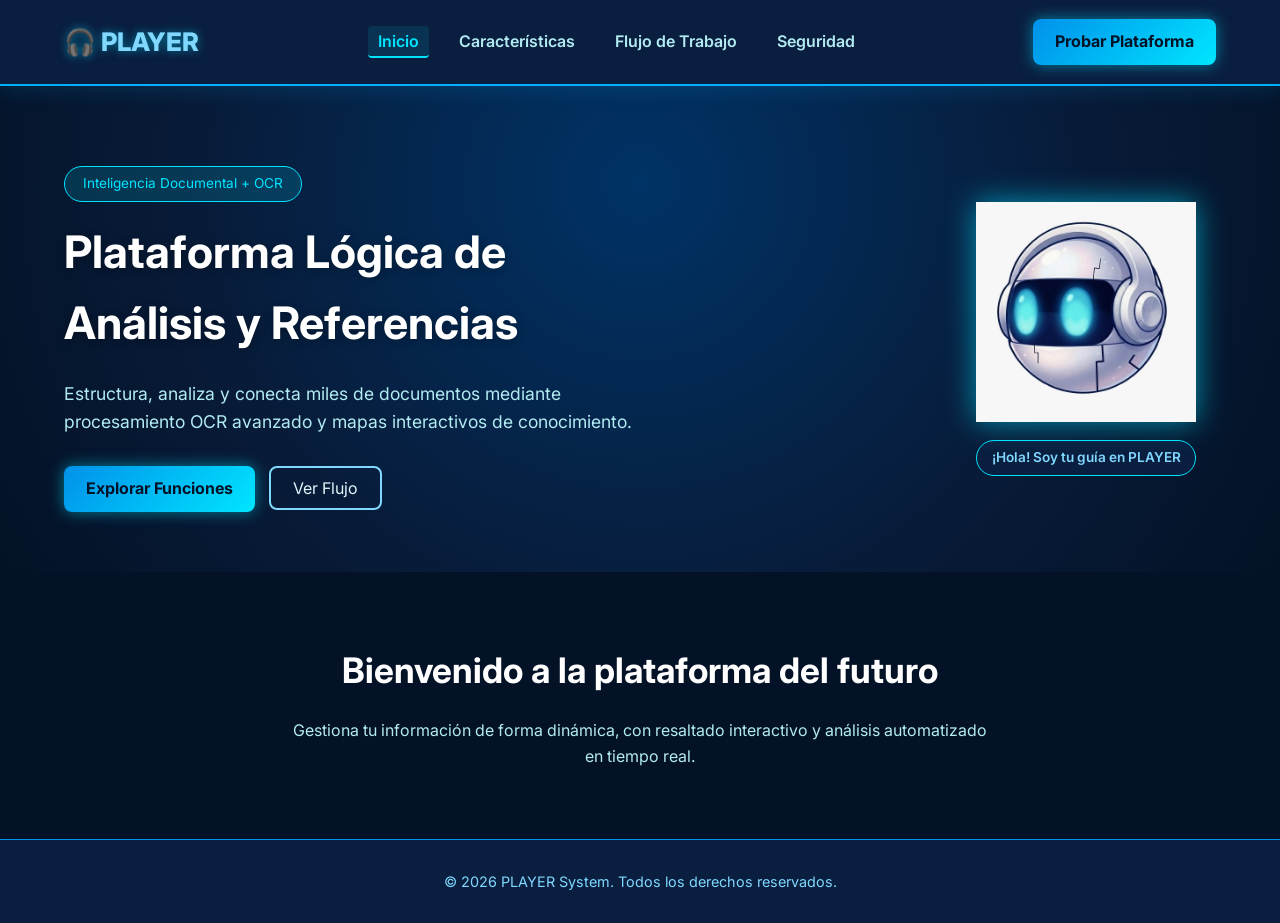
<file: index.html>
<!DOCTYPE html>
<html lang="es">
<head>
    <meta charset="UTF-8">
    <meta name="viewport" content="width=device-width, initial-scale=1.0">
    <title>PLAYER - Inicio</title>
    <link rel="icon" type="image/jpeg" href="mascota1.png">
    <link rel="stylesheet" href="styles.css">
    <link href="https://fonts.googleapis.com/css2?family=Inter:wght@300;400;600;800&display=swap" rel="stylesheet">
</head>
<body>

    <!-- NAVEGACIÓN -->
    <nav class="navbar">
        <div class="logo">🎧 PLAYER</div>
        <ul class="nav-links">
            <li><a href="index.html" class="active">Inicio</a></li>
            <li><a href="caracteristicas.html">Características</a></li>
            <li><a href="flujo.html">Flujo de Trabajo</a></li>
            <li><a href="seguridad.html">Seguridad</a></li>
        </ul>
        <a href="caracteristicas.html" class="btn-cyan">Probar Plataforma</a>
    </nav>

    <!-- HERO SECTION -->
    <header class="hero">
        <div class="hero-content">
            <span class="badge animated-badge">Inteligencia Documental + OCR</span>
            <h1>Plataforma Lógica de Análisis y Referencias</h1>
            <p>Estructura, analiza y conecta miles de documentos mediante procesamiento OCR avanzado y mapas interactivos de conocimiento.</p>
            <div class="hero-buttons">
                <a href="caracteristicas.html" class="btn-cyan">Explorar Funciones</a>
                <a href="flujo.html" class="btn-outline">Ver Flujo</a>
            </div>
        </div>

        <!-- ESPACIO PARA MASCOTA 1 -->
        <div class="mascota-container float-animation">
            <img src="MASCOTA-1.jpeg" alt="Mascota Guía 1" class="mascota-img" onerror="this.src='https://via.placeholder.com/220x220/003366/00e5ff?text=mascota1.png'">
            <div class="mascota-tag">¡Hola! Soy tu guía en PLAYER</div>
        </div>
    </header>

    <section class="section hero-summary">
        <h2 class="section-title">Bienvenido a la plataforma del futuro</h2>
        <p class="summary-text">Gestiona tu información de forma dinámica, con resaltado interactivo y análisis automatizado en tiempo real.</p>
    </section>

    <!-- FOOTER -->
    <footer class="footer">
        <p>&copy; 2026 PLAYER System. Todos los derechos reservados.</p>
    </footer>

    <script src="script.js"></script>
</body>
</html>
</file>
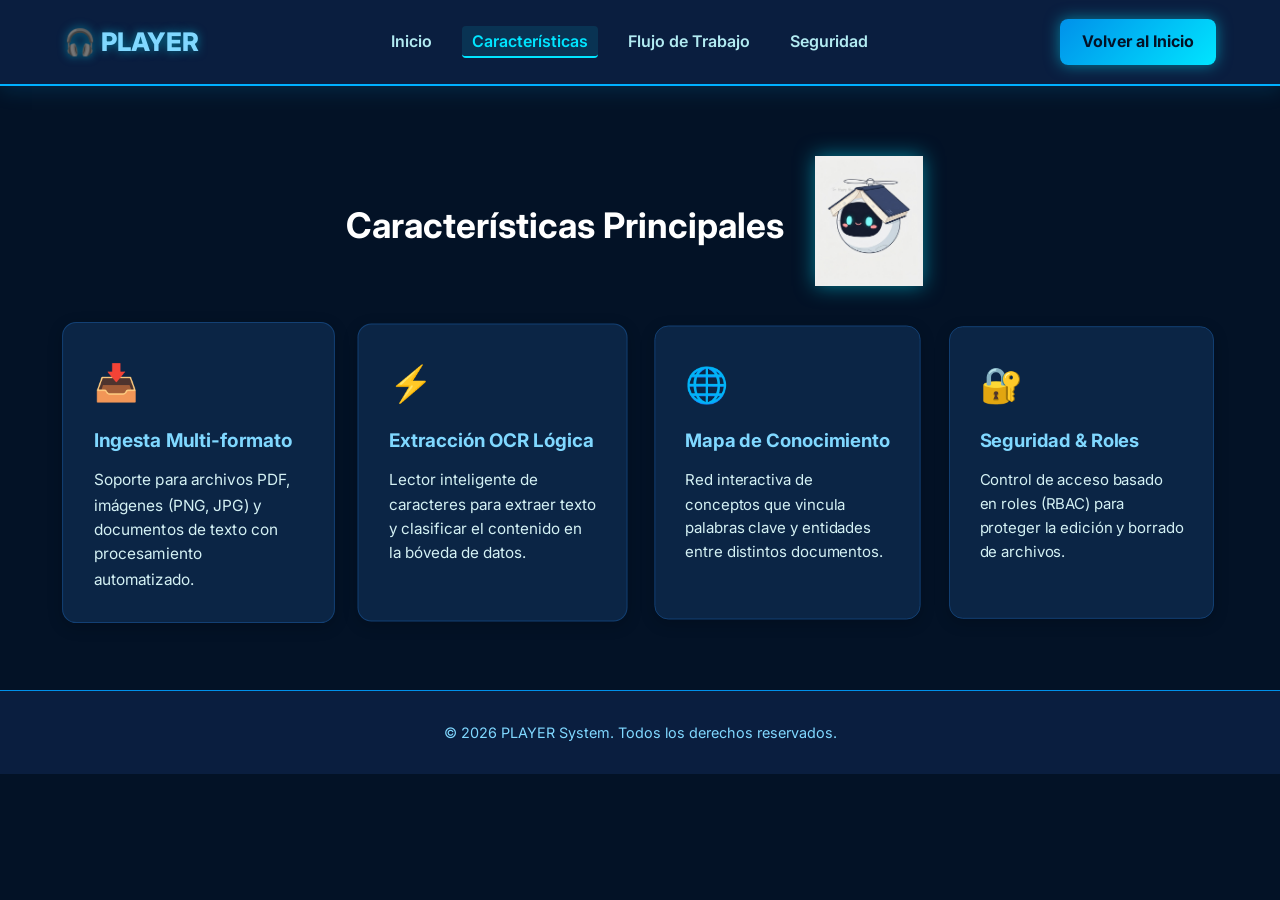
<file: caracteristicas.html>
<!DOCTYPE html>
<html lang="es">
<head>
    <meta charset="UTF-8">
    <meta name="viewport" content="width=device-width, initial-scale=1.0">
    <title>PLAYER - Características</title>
    <link rel="stylesheet" href="styles.css">
    <link href="https://fonts.googleapis.com/css2?family=Inter:wght@300;400;600;800&display=swap" rel="stylesheet">
</head>
<body>

    <nav class="navbar">
        <div class="logo">🎧 PLAYER</div>
        <ul class="nav-links">
            <li><a href="index.html">Inicio</a></li>
            <li><a href="caracteristicas.html" class="active">Características</a></li>
            <li><a href="flujo.html">Flujo de Trabajo</a></li>
            <li><a href="seguridad.html">Seguridad</a></li>
        </ul>
        <a href="index.html" class="btn-cyan">Volver al Inicio</a>
    </nav>

    <section class="section">
        <div class="section-header">
            <h2 class="section-title">Características Principales</h2>
            <!-- ESPACIO PARA MASCOTA 2 -->
            <div class="mascota-container-inline float-animation-alt">
                <img src="MASCOTA-2.jpeg" alt="Mascota 2" class="mascota-img-sm" onerror="this.src='https://via.placeholder.com/150x150/002244/00e5ff?text=mascota2.png'">
            </div>
        </div>

        <div class="grid-cards">
            <div class="card continuous-glow">
                <div class="card-icon">📥</div>
                <h3>Ingesta Multi-formato</h3>
                <p>Soporte para archivos PDF, imágenes (PNG, JPG) y documentos de texto con procesamiento automatizado.</p>
            </div>
            <div class="card continuous-glow">
                <div class="card-icon">⚡</div>
                <h3>Extracción OCR Lógica</h3>
                <p>Lector inteligente de caracteres para extraer texto y clasificar el contenido en la bóveda de datos.</p>
            </div>
            <div class="card continuous-glow">
                <div class="card-icon">🌐</div>
                <h3>Mapa de Conocimiento</h3>
                <p>Red interactiva de conceptos que vincula palabras clave y entidades entre distintos documentos.</p>
            </div>
            <div class="card continuous-glow">
                <div class="card-icon">🔐</div>
                <h3>Seguridad & Roles</h3>
                <p>Control de acceso basado en roles (RBAC) para proteger la edición y borrado de archivos.</p>
            </div>
        </div>
    </section>

    <footer class="footer">
        <p>&copy; 2026 PLAYER System. Todos los derechos reservados.</p>
    </footer>

    <script src="script.js"></script>
</body>
</html>
</file>
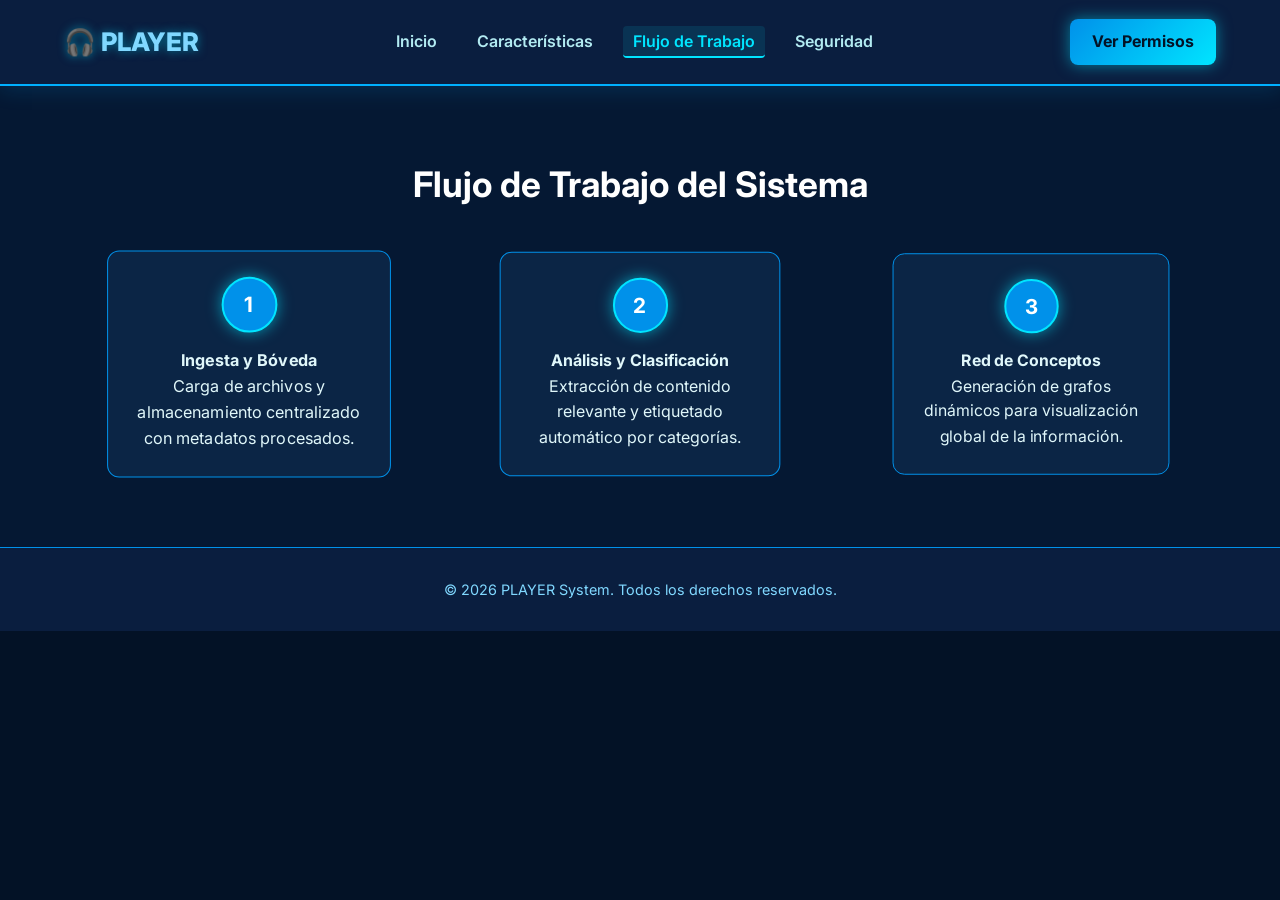
<file: flujo.html>
<!DOCTYPE html>
<html lang="es">
<head>
    <meta charset="UTF-8">
    <meta name="viewport" content="width=device-width, initial-scale=1.0">
    <title>PLAYER - Flujo de Trabajo</title>
    <link rel="stylesheet" href="styles.css">
    <link href="https://fonts.googleapis.com/css2?family=Inter:wght@300;400;600;800&display=swap" rel="stylesheet">
</head>
<body>

    <nav class="navbar">
        <div class="logo">🎧 PLAYER</div>
        <ul class="nav-links">
            <li><a href="index.html">Inicio</a></li>
            <li><a href="caracteristicas.html">Características</a></li>
            <li><a href="flujo.html" class="active">Flujo de Trabajo</a></li>
            <li><a href="seguridad.html">Seguridad</a></li>
        </ul>
        <a href="seguridad.html" class="btn-cyan">Ver Permisos</a>
    </nav>

    <section class="section bg-blue-deep">
        <h2 class="section-title">Flujo de Trabajo del Sistema</h2>
        <div class="stepper-container">
            <div class="step-item continuous-pulse">
                <div class="step-number">1</div>
                <h4>Ingesta y Bóveda</h4>
                <p>Carga de archivos y almacenamiento centralizado con metadatos procesados.</p>
            </div>
            <div class="step-item continuous-pulse">
                <div class="step-number">2</div>
                <h4>Análisis y Clasificación</h4>
                <p>Extracción de contenido relevante y etiquetado automático por categorías.</p>
            </div>
            <div class="step-item continuous-pulse">
                <div class="step-number">3</div>
                <h4>Red de Conceptos</h4>
                <p>Generación de grafos dinámicos para visualización global de la información.</p>
            </div>
        </div>
    </section>

    <footer class="footer">
        <p>&copy; 2026 PLAYER System. Todos los derechos reservados.</p>
    </footer>

    <script src="script.js"></script>
</body>
</html>
</file>
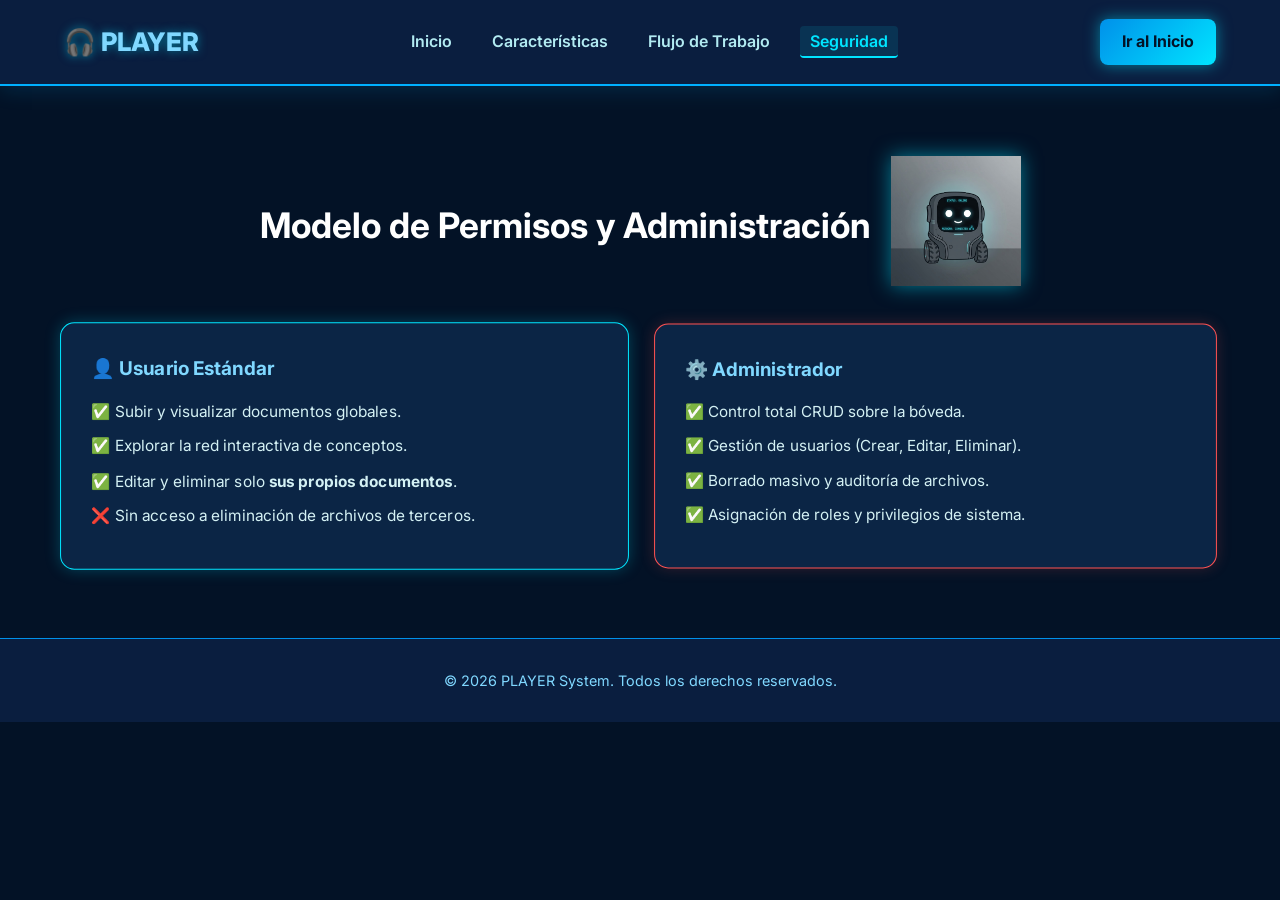
<file: seguridad.html>
<!DOCTYPE html>
<html lang="es">
<head>
    <meta charset="UTF-8">
    <meta name="viewport" content="width=device-width, initial-scale=1.0">
    <title>PLAYER - Seguridad</title>
    <link rel="stylesheet" href="styles.css">
    <link href="https://fonts.googleapis.com/css2?family=Inter:wght@300;400;600;800&display=swap" rel="stylesheet">
</head>
<body>

    <nav class="navbar">
        <div class="logo">🎧 PLAYER</div>
        <ul class="nav-links">
            <li><a href="index.html">Inicio</a></li>
            <li><a href="caracteristicas.html">Características</a></li>
            <li><a href="flujo.html">Flujo de Trabajo</a></li>
            <li><a href="seguridad.html" class="active">Seguridad</a></li>
        </ul>
        <a href="index.html" class="btn-cyan">Ir al Inicio</a>
    </nav>

    <section class="section">
        <div class="section-header">
            <h2 class="section-title">Modelo de Permisos y Administración</h2>
            <!-- ESPACIO PARA MASCOTA 3 -->
            <div class="mascota-container-inline float-animation">
                <img src="MASCOTA-3.jpeg" alt="Mascota 3" class="mascota-img-sm" onerror="this.src='https://via.placeholder.com/150x150/003366/80d8ff?text=mascota3.png'">
            </div>
        </div>

        <div class="grid-two">
            <div class="card card-glow">
                <h3>👤 Usuario Estándar</h3>
                <ul>
                    <li>✅ Subir y visualizar documentos globales.</li>
                    <li>✅ Explorar la red interactiva de conceptos.</li>
                    <li>✅ Editar y eliminar solo <strong>sus propios documentos</strong>.</li>
                    <li>❌ Sin acceso a eliminación de archivos de terceros.</li>
                </ul>
            </div>
            <div class="card card-red">
                <h3>⚙️ Administrador</h3>
                <ul>
                    <li>✅ Control total CRUD sobre la bóveda.</li>
                    <li>✅ Gestión de usuarios (Crear, Editar, Eliminar).</li>
                    <li>✅ Borrado masivo y auditoría de archivos.</li>
                    <li>✅ Asignación de roles y privilegios de sistema.</li>
                </ul>
            </div>
        </div>
    </section>

    <footer class="footer">
        <p>&copy; 2026 PLAYER System. Todos los derechos reservados.</p>
    </footer>

    <script src="script.js"></script>
</body>
</html>
</file>
<file: styles.css>
* {
    margin: 0;
    padding: 0;
    box-sizing: border-box;
    font-family: 'Inter', sans-serif;
}

body {
    background-color: #031226;
    color: #E0F7FA;
    line-height: 1.6;
    overflow-x: hidden;
}

/* NAVEGACIÓN */
.navbar {
    display: flex;
    justify-content: space-between;
    align-items: center;
    padding: 1.2rem 5%;
    background-color: #0A1E3F;
    border-bottom: 2px solid #00B0FF;
    position: sticky;
    top: 0;
    z-index: 100;
    box-shadow: 0 4px 20px rgba(0, 176, 255, 0.15);
}

.logo {
    font-size: 1.6rem;
    font-weight: 800;
    color: #80D8FF;
    text-shadow: 0 0 10px rgba(0, 229, 255, 0.5);
}

.nav-links {
    display: flex;
    list-style: none;
    gap: 20px;
}

.nav-links a {
    color: #B2EBF2;
    text-decoration: none;
    font-weight: 600;
    padding: 5px 10px;
    border-radius: 4px;
    transition: all 0.3s ease;
}

.nav-links a:hover, .nav-links a.active {
    color: #00E5FF;
    background: rgba(0, 229, 255, 0.1);
    border-bottom: 2px solid #00E5FF;
}

/* BOTONES CELESTES CON BRiLLO */
.btn-cyan {
    background: linear-gradient(135deg, #0091EA, #00E5FF);
    color: #031226;
    border: none;
    padding: 10px 22px;
    border-radius: 8px;
    text-decoration: none;
    font-weight: bold;
    box-shadow: 0 0 15px rgba(0, 229, 255, 0.5);
    transition: all 0.3s ease;
    display: inline-block;
}

.btn-cyan:hover {
    transform: translateY(-2px);
    box-shadow: 0 0 25px rgba(0, 229, 255, 0.9);
}

.btn-outline {
    border: 2px solid #80D8FF;
    color: #E0F7FA;
    padding: 10px 22px;
    border-radius: 8px;
    text-decoration: none;
    margin-left: 10px;
    transition: all 0.3s ease;
}

.btn-outline:hover {
    background: rgba(128, 216, 255, 0.2);
    border-color: #00E5FF;
}

/* HERO SECTION */
.hero {
    padding: 80px 5% 60px;
    display: flex;
    flex-wrap: wrap;
    align-items: center;
    justify-content: space-between;
    background: radial-gradient(circle at 50% 20%, #003366 0%, #081B38 60%, #031226 100%);
}

.hero-content {
    max-width: 600px;
}

.badge {
    background: rgba(0, 229, 255, 0.15);
    color: #00E5FF;
    padding: 6px 18px;
    border-radius: 50px;
    font-size: 0.85rem;
    border: 1px solid #00E5FF;
    display: inline-block;
    margin-bottom: 15px;
}

.hero h1 {
    font-size: 2.8rem;
    margin-bottom: 20px;
    color: #FFFFFF;
    text-shadow: 0 2px 10px rgba(0,0,0,0.3);
}

.hero p {
    margin-bottom: 30px;
    color: #B2EBF2;
    font-size: 1.1rem;
}

/* ESPACIOS Y CONTENEDORES PARA MASCOTAS */
.mascota-container {
    text-align: center;
    position: relative;
    padding: 20px;
}

.mascota-img {
    width: 220px;
    height: 220px;
    object-fit: contain;
    filter: drop-shadow(0 0 15px rgba(0, 229, 255, 0.6));
}

.mascota-img-sm {
    width: 130px;
    height: 130px;
    object-fit: contain;
    filter: drop-shadow(0 0 10px rgba(0, 229, 255, 0.5));
}

.mascota-tag {
    margin-top: 10px;
    background: #0A1E3F;
    border: 1px solid #00E5FF;
    color: #80D8FF;
    padding: 6px 12px;
    border-radius: 20px;
    font-size: 0.85rem;
    font-weight: 600;
}

.section-header {
    display: flex;
    justify-content: center;
    align-items: center;
    gap: 20px;
    margin-bottom: 30px;
}

/* SECCIONES Y TARJETAS EN TONOS AZULES */
.section {
    padding: 70px 5%;
}

.bg-blue-deep {
    background-color: #051833;
}

.section-title {
    text-align: center;
    font-size: 2.2rem;
    color: #FFFFFF;
}

.summary-text {
    text-align: center;
    max-width: 700px;
    margin: 20px auto 0;
    color: #B2EBF2;
}

.grid-cards {
    display: grid;
    grid-template-columns: repeat(auto-fit, minmax(240px, 1fr));
    gap: 25px;
}

.grid-two {
    display: grid;
    grid-template-columns: repeat(auto-fit, minmax(300px, 1fr));
    gap: 30px;
}

.card {
    background: #0B2545;
    border: 1px solid #134074;
    border-radius: 14px;
    padding: 30px;
    box-shadow: 0 4px 15px rgba(0,0,0,0.2);
    transition: transform 0.3s;
}

.card:hover {
    transform: translateY(-6px);
}

.card-icon {
    font-size: 2.2rem;
    margin-bottom: 15px;
}

.card h3 {
    margin-bottom: 12px;
    color: #80D8FF;
}

.card p, .card ul {
    color: #D4F1F4;
    font-size: 0.95rem;
}

.card ul {
    list-style: none;
    margin-top: 15px;
}

.card ul li {
    margin-bottom: 10px;
}

.card-glow {
    border-color: #00E5FF;
    box-shadow: 0 0 15px rgba(0, 229, 255, 0.25);
}

.card-red {
    border-color: #FF5252;
    box-shadow: 0 0 15px rgba(255, 82, 82, 0.2);
}

/* STEPPER */
.stepper-container {
    display: flex;
    justify-content: space-around;
    gap: 20px;
    flex-wrap: wrap;
    margin-top: 40px;
}

.step-item {
    text-align: center;
    max-width: 280px;
    background: #0B2545;
    padding: 25px;
    border-radius: 12px;
    border: 1px solid #0091EA;
}

.step-number {
    width: 55px;
    height: 55px;
    background: #0091EA;
    border: 2px solid #00E5FF;
    color: #FFFFFF;
    border-radius: 50%;
    display: flex;
    align-items: center;
    justify-content: center;
    font-weight: bold;
    font-size: 1.3rem;
    margin: 0 auto 15px;
    box-shadow: 0 0 15px rgba(0, 229, 255, 0.6);
}

/* ANIMACIONES CSS CONTINUAS */
@keyframes float {
    0% { transform: translateY(0px); }
    50% { transform: translateY(-12px); }
    100% { transform: translateY(0px); }
}

@keyframes floatAlt {
    0% { transform: translateY(0px) rotate(0deg); }
    50% { transform: translateY(-8px) rotate(3deg); }
    100% { transform: translateY(0px) rotate(0deg); }
}

@keyframes pulseGlow {
    0% { box-shadow: 0 0 10px rgba(0, 229, 255, 0.2); }
    50% { box-shadow: 0 0 25px rgba(0, 229, 255, 0.7); }
    100% { box-shadow: 0 0 10px rgba(0, 229, 255, 0.2); }
}

.float-animation {
    animation: float 4s ease-in-out infinite;
}

.float-animation-alt {
    animation: floatAlt 5s ease-in-out infinite;
}

.continuous-glow {
    animation: pulseGlow 3s infinite;
}

/* FOOTER */
.footer {
    text-align: center;
    padding: 30px;
    border-top: 1px solid #0091EA;
    background-color: #0A1E3F;
    color: #80D8FF;
    font-size: 0.9rem;
}
</file>
